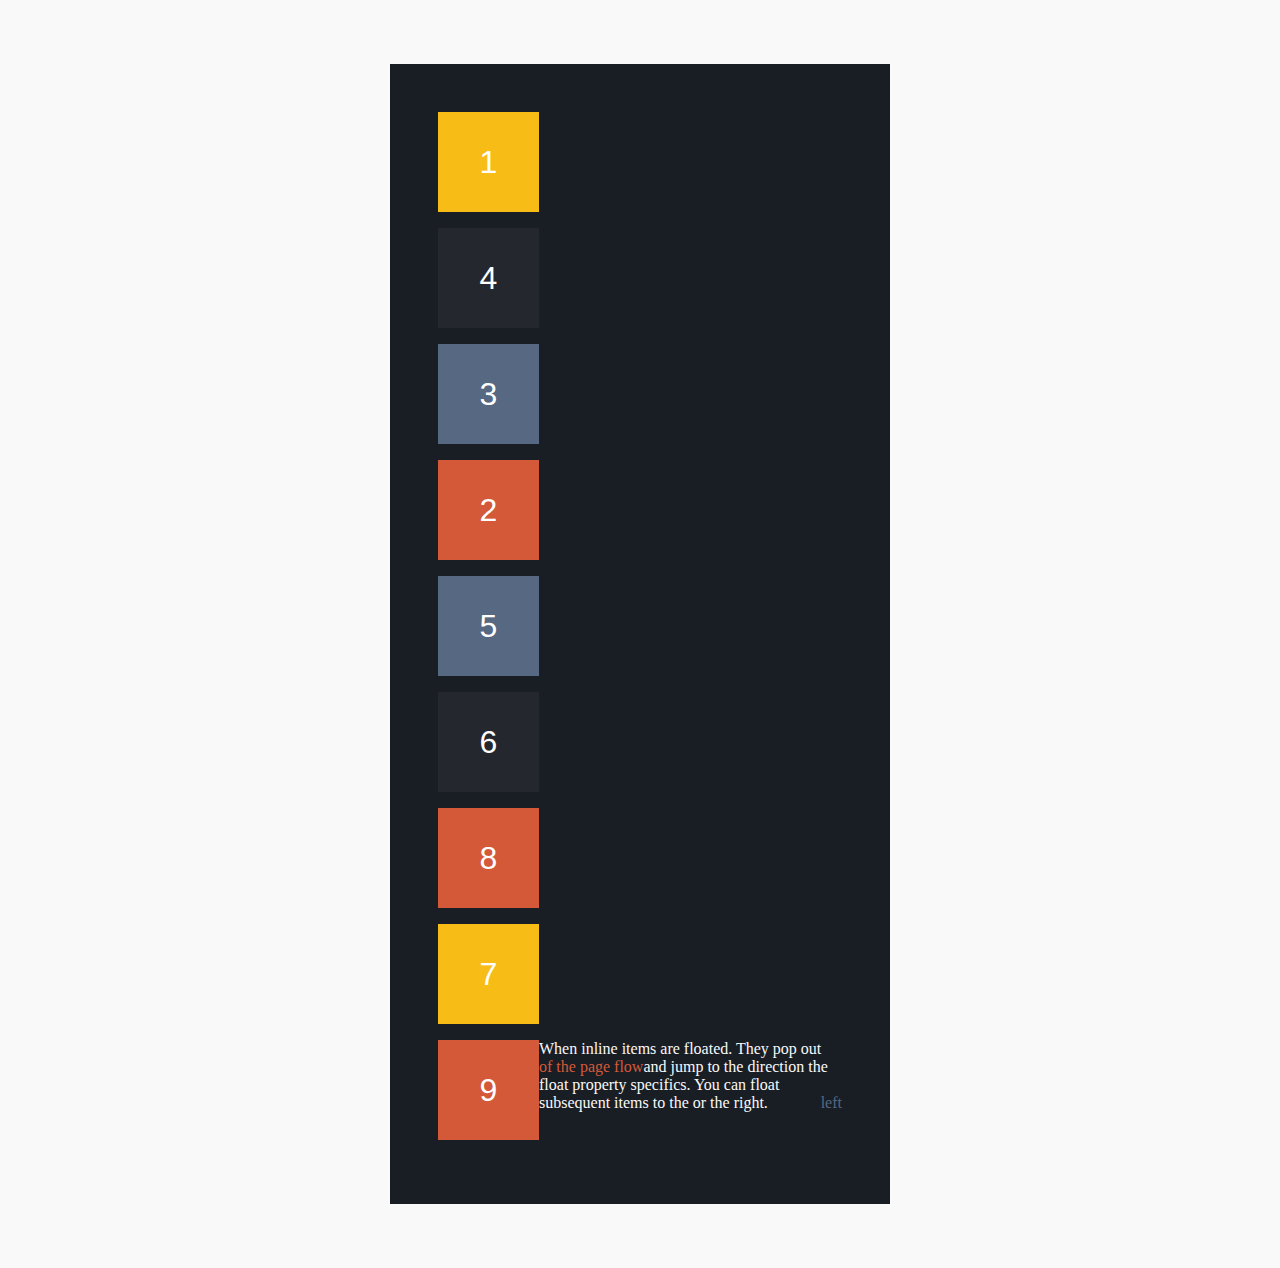
<file: index.html>
<!DOCTYPE html>
<html lang="en">
  <head>
    <meta charset="UTF-8" />
    <meta name="viewport" content="width=device-width, initial-scale=1.0" />
    <link rel="stylesheet" href="styles.css" />
    <!-- Only if supporting IE 9 or below -->
    <!-- <meta http-equiv="X-UA-Compatible" content="ie=edge" /> -->
    <title>Floating</title>
  </head>
  <body>
    <section class="main-wrapper light-grey-helper">
      <div class="boxes-container center-and-constrain dark-blue-helper">
        <div class="box yellow-helper">1</div>
        <div class="box dark-grey-helper">4</div>
        <div class="box blue-helper">3</div>
        <div class="box orange-helper">2</div>
        <div class="box blue-helper">5</div>
        <div class="box dark-grey-helper">6</div>
        <div class="box orange-helper">8</div>
        <div class="box yellow-helper">7</div>
        <div class="box orange-helper float-left">9</div>
        <p class="light-grey-text-helper">
          When inline items are floated. They pop out
          <span class="orange-text-helper float-left">of the page flow</span>
          and jump to the direction the float property specifics. You can float
          subsequent items to the
          <span class="blue-text-helper float-right">left</span> or the right.
        </p>
      </div>
    </section>
  </body>
</html>
</file>
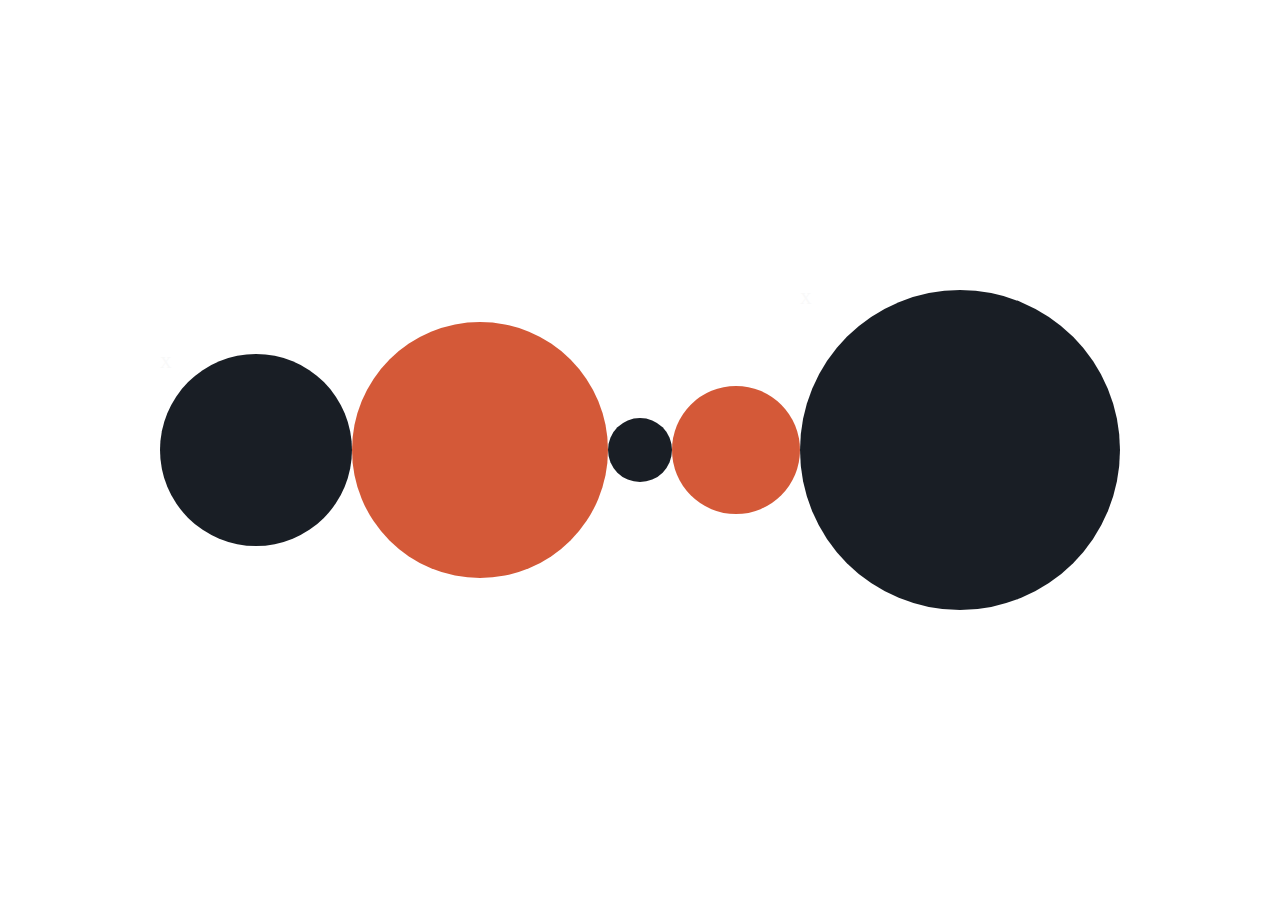
<file: positioning/index.html>
<!DOCTYPE html>
<html lang="en">
  <head>
    <meta charset="UTF-8" />
    <meta name="viewport" content="width=device-width, initial-scale=1.0" />
    <link rel="stylesheet" href="styles.css" />
    <!-- Only if supporting IE 9 or below -->
    <!-- <meta http-equiv="X-UA-Compatible" content="ie=edge" /> -->
    <title>Something Else</title>
  </head>
  <body>
    <section class="main-wrapper light-grey-helper">
      <div class="circle-three dark-blue-helper">
        <div class="mark-two light-grey-text-helper">X</div>
      </div>
      <div class="circle-two orange-helper"></div>
      <div class="circle-five dark-blue-helper"></div>
      <div class="circle-four orange-helper"></div>
      <div class="circle-one dark-blue-helper">
        <div class="mark-one light-grey-text-helper">X</div>
      </div>
    </section>
  </body>
</html>
</file>
<file: styles.css>
/*/////////////////////////////////////////////////
///////////////    SIMPLE RESET    ///////////////
///////////////////////////////////////////////*/
* {
  padding: 0;
  margin: 0;
  box-sizing: border-box;
}

/*/////////////////////////////////////////////////
///////////////       LAYOUT       ///////////////
///////////////////////////////////////////////*/

.main-wrapper {
  display: flex;
  justify-content: center;
  align-items: center;
  min-height: 100vh;
  padding: 4rem;
}

.boxes-container {
  padding: 3rem;
}

.box {
  width: 25%;
  height: 100px;
  padding: 2rem;
  margin-bottom: 1rem;
  color: #fff;
  display: flex;
  justify-content: center;
  align-items: center;
  font-size: 2em;
  font-family: "Segoe UI", Tahoma, Geneva, Verdana, sans-serif;
}

/*/////////////////////////////////////////////////
/////////////       POSITIONING      /////////////
///////////////////////////////////////////////*/

.float-right {
  float: right;
}

.float-left {
  float: left;
}

.clear-floats {
  clear: both;
}

/*/////////////////////////////////////////////////
//////////////    HELPER CLASSES    //////////////
///////////////////////////////////////////////*/

.orange-helper {
  background-color: #d45938;
}
.orange-text-helper {
  color: #d45938;
}

.yellow-helper {
  background-color: #f8bc16;
}

.blue-helper {
  background-color: #566882;
}
.blue-text-helper {
  color: #566882;
}

.dark-blue-helper {
  background-color: #191e25;
}

.dark-grey-helper {
  background-color: #24282e;
}

.light-grey-helper {
  background-color: #f9f9f9;
}
.light-grey-text-helper {
  color: #f9f9f9;
}

.center-and-constrain {
  width: 500px;
  margin: 0 auto;
}
</file>
<file: positioning/styles.css>
/*/////////////////////////////////////////////////
///////////////    SIMPLE RESET    ///////////////
///////////////////////////////////////////////*/
* {
  padding: 0;
  margin: 0;
  box-sizing: border-box;
}

/*/////////////////////////////////////////////////
///////////////       LAYOUT       ///////////////
///////////////////////////////////////////////*/

.main-wrapper {
  display: flex;
  justify-content: center;
  align-items: center;
  min-height: 100vh;
  padding: 4rem;
}

/*/////////////////////////////////////////////////
////////      CIRCLES & POSITIONING      /////////
///////////////////////////////////////////////*/
.circle-one,
.circle-two,
.circle-three,
.circle-four,
.circle-five {
  border-radius: 50%;
}

.circle-one {
  width: 20rem;
  height: 20rem;
}
.circle-two {
  width: 16rem;
  height: 16rem;
}
.circle-three {
  width: 12rem;
  height: 12rem;
}
.circle-four {
  width: 8rem;
  height: 8rem;
}
.circle-five {
  width: 4rem;
  height: 4rem;
}

.mark-one {
}

.mark-two {
}

.mark-three {
}

/*/////////////////////////////////////////////////
//////////////    HELPER CLASSES    //////////////
///////////////////////////////////////////////*/

.orange-helper {
  background-color: #d45938;
}

.dark-blue-helper {
  background-color: #191e25;
}

.light-grey-helper {
  color: #f9f9f9;
}
.light-grey-text-helper {
  color: #f9f9f9;
}
</file>
